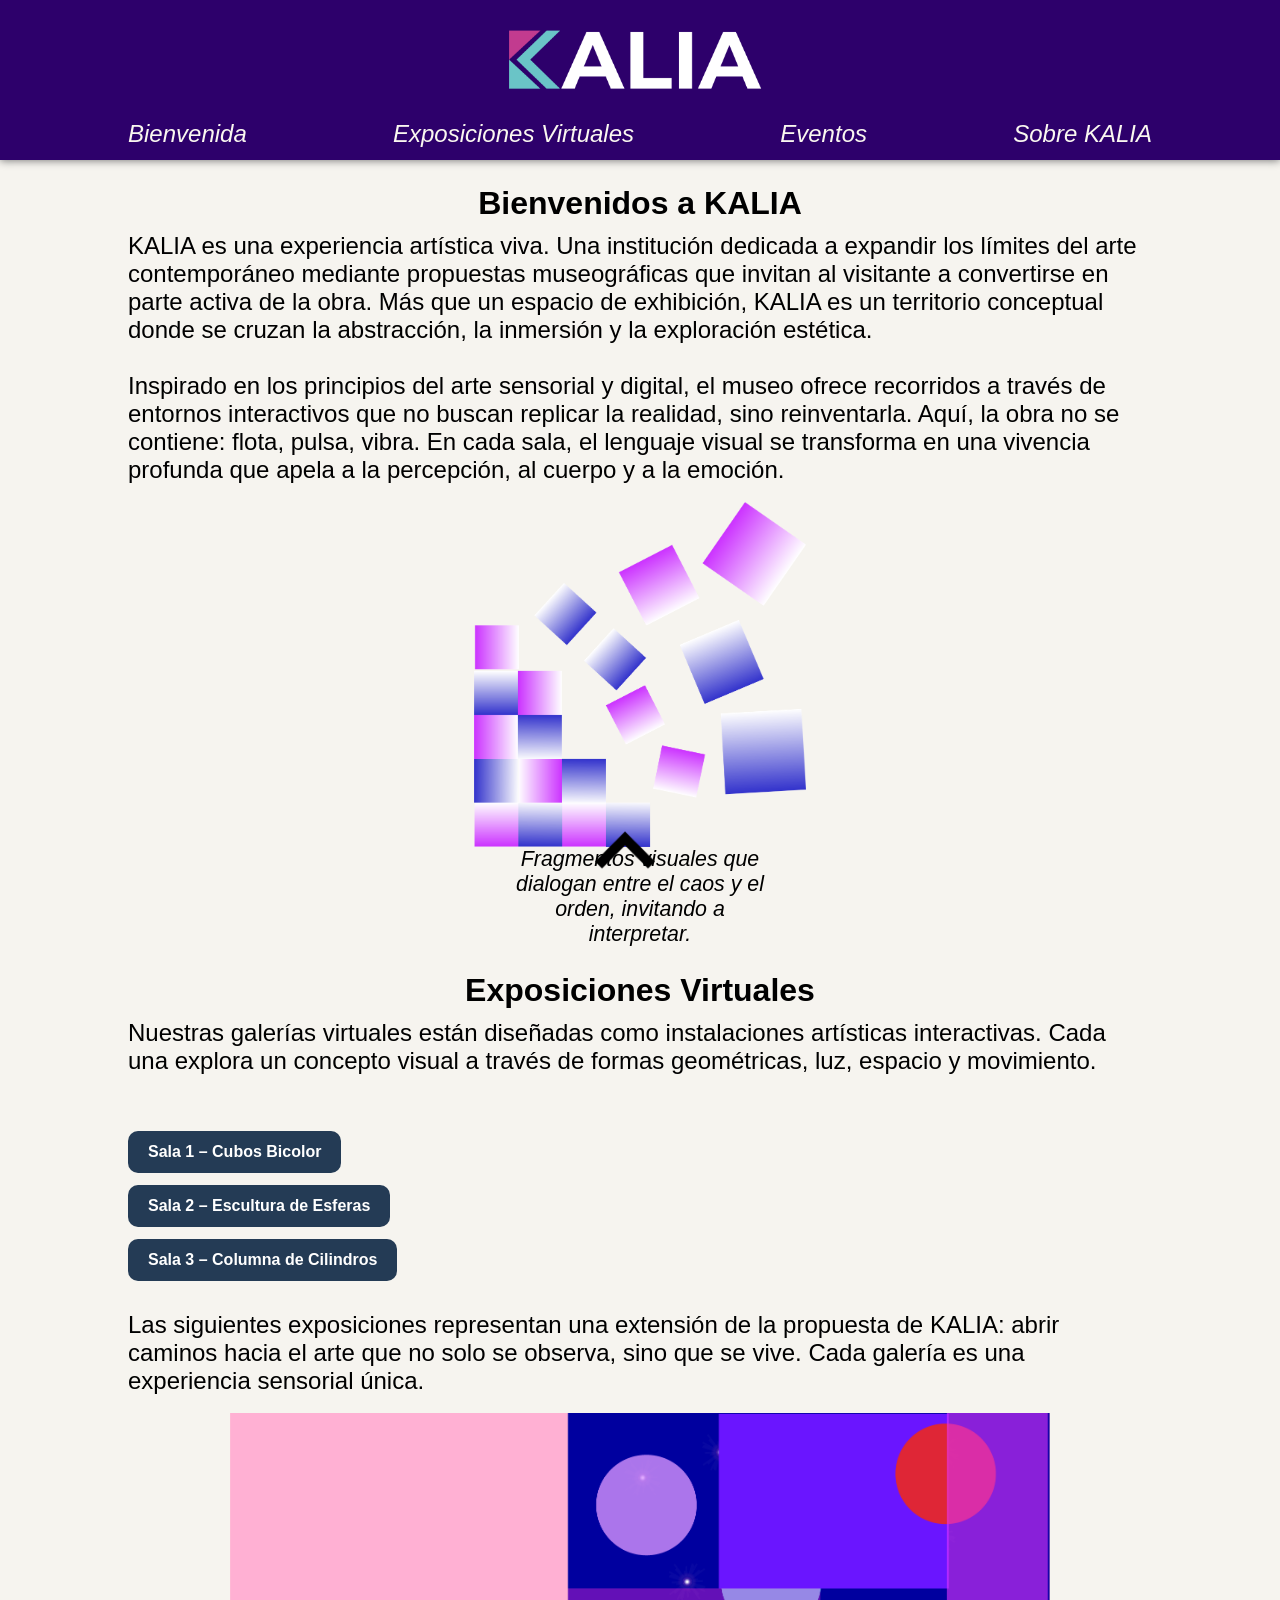
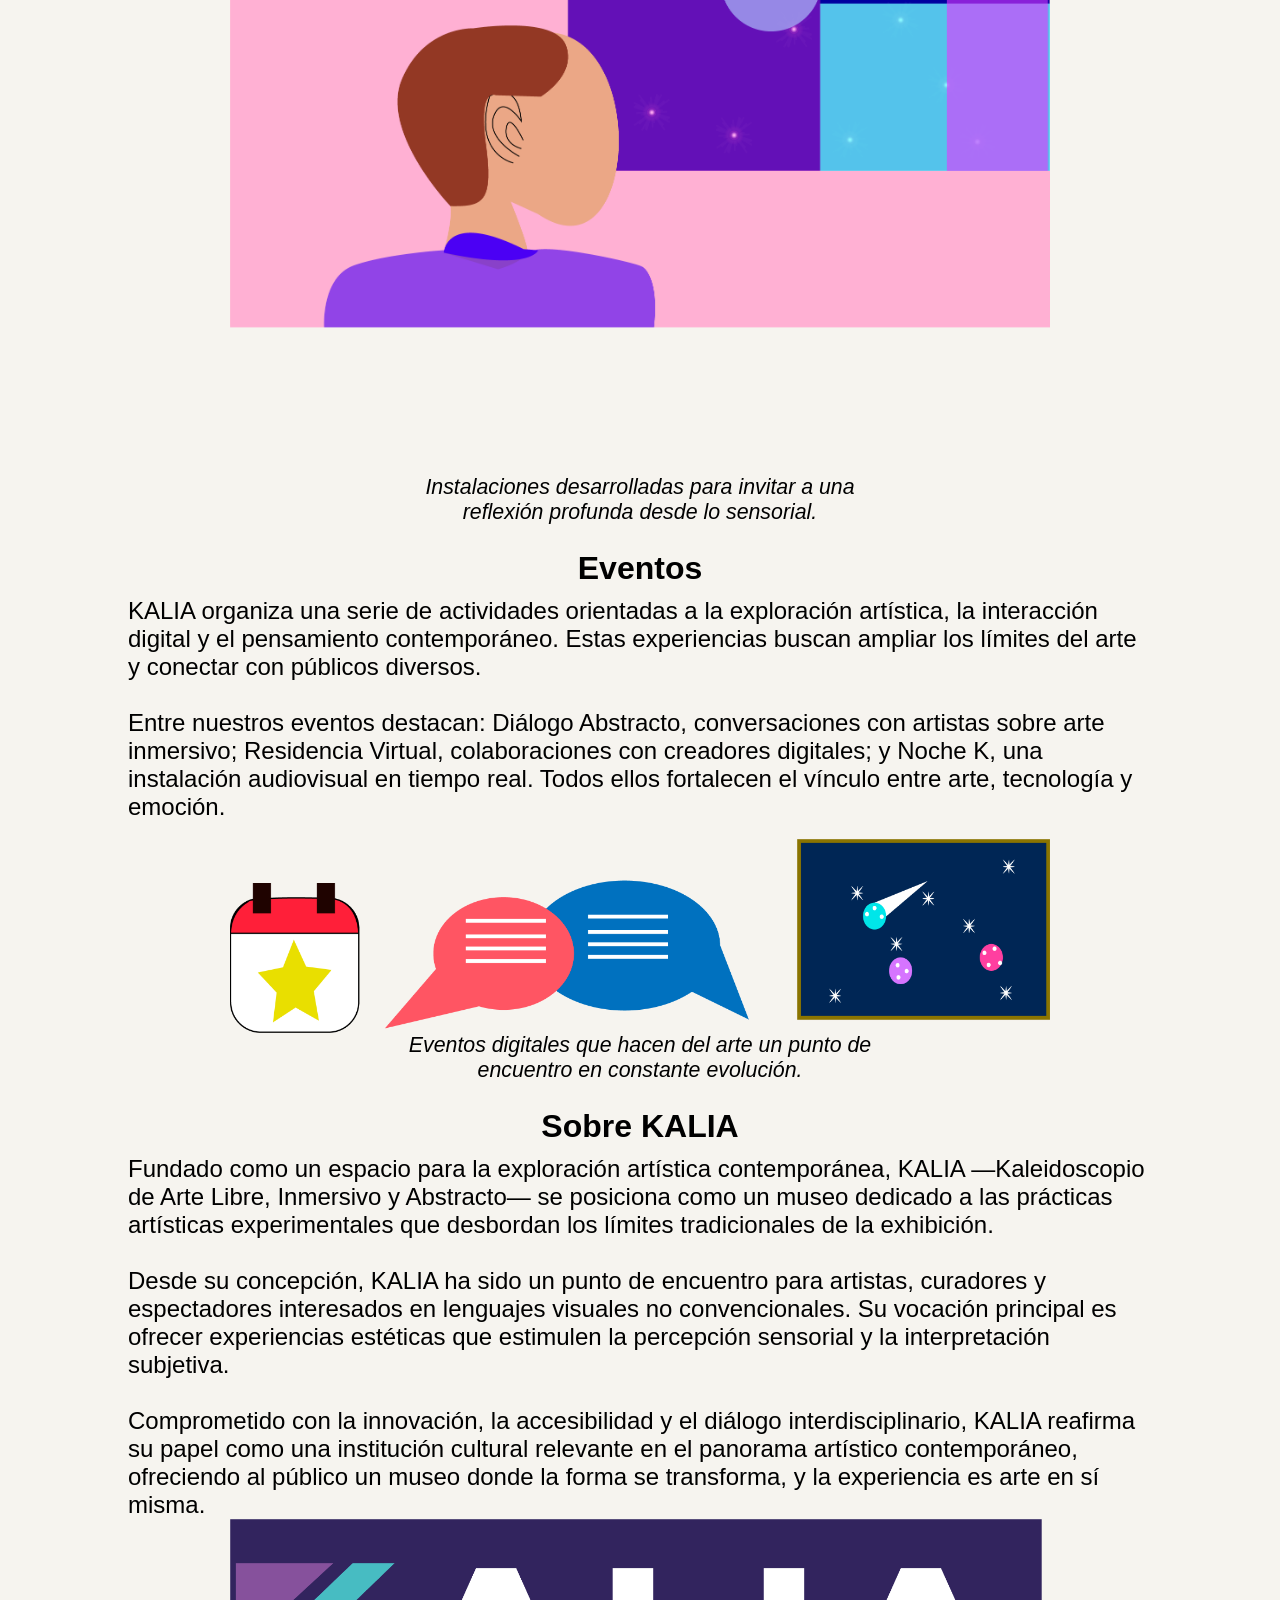
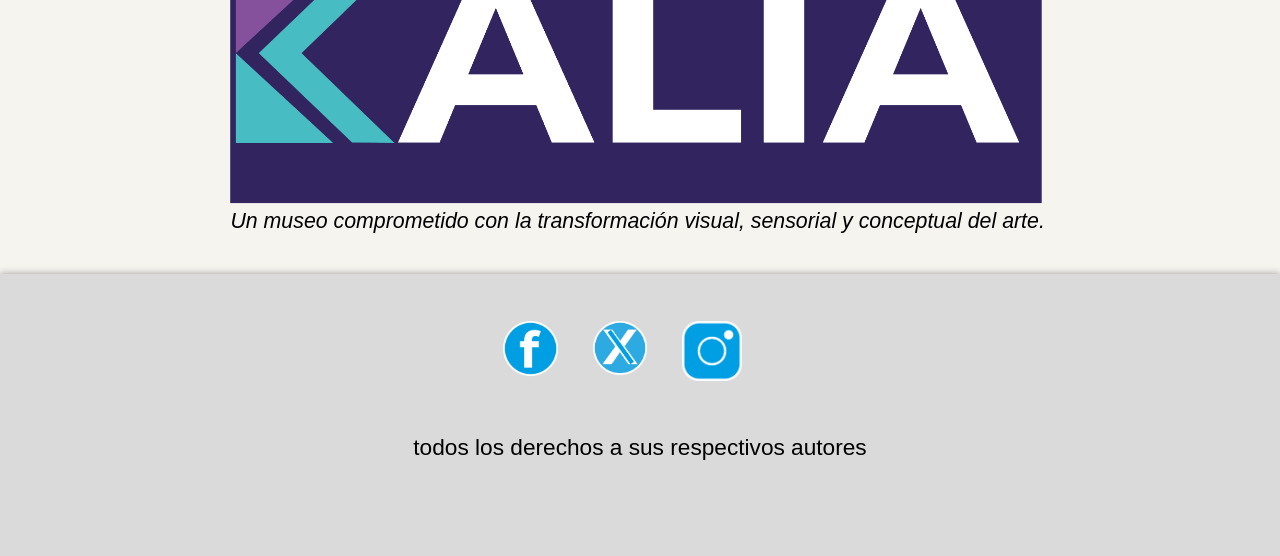
<file: index.html>
<!--comenzamos creando la estrucura basica
de un documento html escribiendo <html y 
teclenado enter para autocompletar, lo que creara
la estructura que se llenara como se menciona a continuación...-->

<!--indica el tipo de docuemnto-->
<!DOCTYPE html> 
<!--dentro de l etiqueta html esta todo el contenido del documento html-->
<html> 
<!------------encabezado de pagina----------->
<!--dentro de la etiqueta head esta el encabezado del documento html-->
<head> 
	<title>KALIA Museo</title> <!--dentro de la etiqueta tittle esta el titulo de la página-->
	<link rel='stylesheet' href='estilos.css'/> <!--dentro de esta etiqueta esta la referencia a la hoja de estilos-->
    <meta name="viewport" content="width=device-width, initial-scale=1.0"/> <!--viewport para trabajar responsive design-->
</head>

<!------------body de pagina----------->  
<!--dentro de la estiqueta body tipicamente esta todo lo que contendra página-->
<body> 
	
	<!--dentro de la estiqueta header esta todo lo que sera el encanbezado de la página, pudiendo colocarse dentro del body o antes del body-->
	<header class='menu-container' id="inicio">

      <div class='identificador'>
        <!----modificar nombre y ruta de la imagen para cambiar el logo por el propio----->
       <img src="imagenes/logo.png">
      </div>

      <div class='ligas-secciones'>
      	<!----modificar nombre de la seccion acorde a la necesidad----->
          <a href="#secc1">Bienvenida</a>
          <a href="#secc2">Exposiciones Virtuales</a>
          <a href="#secc3">Eventos</a>
          <a href="#secc4">Sobre KALIA</a>
        </div>

    </header>

 


	<!--contenedor que agrupa todos los contenedores que tienen los contenidos de cada sección que aprecen entre el encabezado y pie de pagina-->
    <main class="secciones">
    	<!--contenedor para contenidos de cada sección-->
    	<div class='seccion-contenedor' id="secc1">
    		<!--contenedor para el texto de cada sección-->
    		<div class="texto-secc">
    			<!--si se quiere modificar contenido susutituir el texto entre las etiquetas de texto tipo h1-->
		        <h1>Bienvenidos a KALIA</h1>
		        <!--si se quiere modificar contenido susutituir el texto entre las etiquetas de parrafo-->
		        <p>KALIA es una experiencia artística viva. Una institución dedicada a expandir los límites del arte contemporáneo mediante propuestas museográficas que invitan al visitante a convertirse en parte activa de la obra. Más que un espacio de exhibición, KALIA es un territorio conceptual donde se cruzan la abstracción, la inmersión y la exploración estética.</p>
		        <br><!--etiqueta para un brinco de renglón-->
		        <!--si se quiere modificar contenido susutituir el texto entre las etiquetas de parrafo-->
		        <p>Inspirado en los principios del arte sensorial y digital, el museo ofrece recorridos a través de entornos interactivos que no buscan replicar la realidad, sino reinventarla. Aquí, la obra no se contiene: flota, pulsa, vibra. En cada sala, el lenguaje visual se transforma en una vivencia profunda que apela a la percepción, al cuerpo y a la emoción.</p>
		        <br><!--etiqueta para un brinco de renglón-->
    		</div>
    		<!--contenedor para las imagenes de la sección 1, OJO: este tiene un layout para dos imagenes-->
    		<div class="imgs-secc-1">
    			<!--contenedor con las dos imagenes en su version de escritorio-->
    			<div class="par-imgs-escritorio">
    				<!--si se quiere modificar contenido susutituir la imagen a la que referencia la etiqueta img-->
	        		
	        		<img src="imagenes/img1b.png" title="Img 1b">
    			</div>
    			<!--contenedor los dos textos de las dos imagenes en su version de escritorio-->
    			<div class="par-imgs-escritorio">
    				<!--texto para imagen a la izquierda-->
	        		
	        		<!--texto para imagen a la derecha-->
	        		<p>Fragmentos visuales que dialogan entre el caos y el orden, invitando a interpretar.</p>
        		</div>
        		<!--contenedor con las dos imagenes en su version mobile-->
        		<div class="par-imgs-mobile">
    				<!--si se quiere modificar contenido susutituir la imagen a la que referencia la etiqueta img-->
	        		<img src="imagenes/img1a.png" title="Img 1a">
	        		<!--texto para la imagen-->
	        		<p>Explora formas en suspensión que redefinen el espacio físico y emocional del arte.</p>
	        		<!--si se quiere modificar contenido susutituir la imagen a la que referencia la etiqueta img-->
	        		<img src="imagenes/img1b.png" title="Img 1b">
	        		<!--texto para la imagen-->
	        		<p>Fragmentos visuales que dialogan entre el caos y el orden, invitando a interpretar.</p>
    			</div>
    		</div>

    	</div>

    	<!--contenedor para contenidos de cada sección-->
    	<div class='seccion-contenedor' id="secc2">
    		<!--contenedor para el texto de cada sección-->
    		<div class="texto-secc">
    			<!--si se quiere modificar contenido susutituir el texto entre las etiquetas de texto tipo h1-->
		        <h1>Exposiciones Virtuales</h1>
		        <!--si se quiere modificar contenido susutituir el texto entre las etiquetas de parrafo-->
		        <p>Nuestras galerías virtuales están diseñadas como instalaciones artísticas interactivas. Cada una explora un concepto visual a través de formas geométricas, luz, espacio y movimiento.</p>
		        <br><!--etiqueta para un brinco de renglón-->
			<br>
<div class="enlaces-salas">
  <a href="sala1.html" target="_blank" class="boton-sala">Sala 1 – Cubos Bicolor</a>
  <a href="sala2.html" target="_blank" class="boton-sala">Sala 2 – Escultura de Esferas</a>
  <a href="sala3.html" target="_blank" class="boton-sala">Sala 3 – Columna de Cilindros</a>
</div>
		        <!--si se quiere modificar contenido susutituir el texto entre las etiquetas de parrafo-->
		        <p>Las siguientes exposiciones representan una extensión de la propuesta de KALIA: abrir caminos hacia el arte que no solo se observa, sino que se vive. Cada galería es una experiencia sensorial única.</p>
		        <br><!--etiqueta para un brinco de renglón-->
    		</div>
    		<!--contenedor para las imagenes de la sección OJO: este tiene un layout para una imagen-->
    		<div class="contenedor-imagen">
    			<!--si se quiere modificar contenido susutituir la imagen a la que referencia la etiqueta img-->
        		<img  src="imagenes/img2.png" title="Img 2">
        		<!--texto para la imagen-->
        		<p>Instalaciones desarrolladas para invitar a una reflexión profunda desde lo sensorial.</p>
    		</div>

    	</div>

    	<!--contenedor para contenidos de cada sección-->
    	<div class='seccion-contenedor' id="secc3">
    		<!--contenedor para el texto de cada sección-->
    		<div class="texto-secc">
    			<!--si se quiere modificar contenido susutituir el texto entre las etiquetas de texto tipo h1-->
		        <h1>Eventos</h1>
		        <!--si se quiere modificar contenido susutituir el texto entre las etiquetas de parrafo-->
		        <p>KALIA organiza una serie de actividades orientadas a la exploración artística, la interacción digital y el pensamiento contemporáneo. Estas experiencias buscan ampliar los límites del arte y conectar con públicos diversos.</p>
		        <br><!--etiqueta para un brinco de renglón-->
		        <!--si se quiere modificar contenido susutituir el texto entre las etiquetas de parrafo-->
		        <p>Entre nuestros eventos destacan: Diálogo Abstracto, conversaciones con artistas sobre arte inmersivo; Residencia Virtual, colaboraciones con creadores digitales; y Noche K, una instalación audiovisual en tiempo real. Todos ellos fortalecen el vínculo entre arte, tecnología y emoción.</p>
		        <br><!--etiqueta para un brinco de renglón-->
    		</div>
    		<!--contenedor para las imagenes de la sección OJO: este tiene un layout para una imagen-->
    		<div class="contenedor-imagen">
    			<!--si se quiere modificar contenido susutituir la imagen a la que referencia la etiqueta img-->
        		<img  src="imagenes/img3.png" title="Img 3">
        		<!--texto para la imagen-->
        		<p>Eventos digitales que hacen del arte un punto de encuentro en constante evolución.</p>
    		</div>

    	</div>

    	<!--contenedor para contenidos de cada sección-->
    	<div class='seccion-contenedor' id="secc4">
    		<!--contenedor para el texto de cada sección-->
    		<div class="texto-secc">
    			<!--si se quiere modificar contenido susutituir el texto entre las etiquetas de texto tipo h1-->
		        <h1>Sobre KALIA</h1>
		        <!--si se quiere modificar contenido susutituir el texto entre las etiquetas de parrafo-->
		        <p>Fundado como un espacio para la exploración artística contemporánea, KALIA —Kaleidoscopio de Arte Libre, Inmersivo y Abstracto— se posiciona como un museo dedicado a las prácticas artísticas experimentales que desbordan los límites tradicionales de la exhibición.</p>
		        <br><!--etiqueta para un brinco de renglón-->
		        <!--si se quiere modificar contenido susutituir el texto entre las etiquetas de parrafo-->
		        <p>Desde su concepción, KALIA ha sido un punto de encuentro para artistas, curadores y espectadores interesados en lenguajes visuales no convencionales. Su vocación principal es ofrecer experiencias estéticas que estimulen la percepción sensorial y la interpretación subjetiva.</p>
		        <br><!--etiqueta para un brinco de renglón-->
		        <!--si se quiere modificar contenido susutituir el texto entre las etiquetas de parrafo-->
		        <p>Comprometido con la innovación, la accesibilidad y el diálogo interdisciplinario, KALIA reafirma su papel como una institución cultural relevante en el panorama artístico contemporáneo, ofreciendo al público un museo donde la forma se transforma, y la experiencia es arte en sí misma.</p>
    		</div>
    		<!--contenedor para las imagenes de la sección OJO: este tiene un layout para una imagen-->
    		<div class="contenedor-imagen-secc4">
    			<!--si se quiere modificar contenido susutituir la imagen a la que referencia la etiqueta img-->
        		<img  src="imagenes/img4.png" title="Img 4">
        		<!--texto para la imagen-->
        		<p>Un museo comprometido con la transformación visual, sensorial y conceptual del arte.</p>
    		</div>

    	</div>

    </main>

    <!------------pie de pagina----------->
    <!--dentro de la etiqueta footer esta todo lo que sera el pie de página, pudiendo colocarse dentro del body o despues del body-->
	<footer>
	   
	    <div class='footer-item'>
	      <!----modificar el href para que dirija una pagina especifica de facebook----->
	      <a href="https://www.facebook.com/">
	      	<img src="imagenes/fbk.png" title="Facebook">
	      </a>
	      <!----modificar el href para que dirija una pagina especifica de twitter----->
	      <a href="https://twitter.com/">
	      	<img src="imagenes/twt.png" title="Twitter">
	      </a>
	      <!----modificar el href para que dirija una pagina especifica de instagram----->
	      <a href="http://instagram.com/">
	      	<img src="imagenes/inst.png" title="Instagram">
	      </a>
	    </div>

	    <div class="copyright">
	    	<!----modificarlo con datos o mensaje propio----->
	      <p style="">todos los derechos a sus respectivos autores</p>
	    </div>
	    
	  </footer>
	<!------------------------------------>

	<!---------enlace que regresa al inicio de la pagina--------->
	<!--dentro de la etiqueta "a" de tipo enlace esta la imagen que actua como icono que regresa al inicio de la página-->
	    <a class="ir-arriba" title="Volver arriba" href="#inicio">
	    	<!--si se quiere modificar contenido susutituir la imagen a la que referencia la etiqueta img-->
	      	<img src="imagenes/flecha-arriba.png">
	    </a>

</body>

</html>
</file>
<file: estilos.css>
/********************************/
/*estilos generales de la página*/
/********************************/
* { /*reseteo todos los elementos para que por default tengan 
	un margen 0 y padding 0 y un modelo de caja tipo border-box*/
   margin: 0;
   padding: 0;
   box-sizing: border-box;
   font-family: 'Open Sans', sans-serif; /*especifico el nombre y familia de la tipografia a usar*/
   <link href="https://fonts.googleapis.com/css2?family=Montserrat:wght@400;700&display=swap" rel="stylesheet">

}
html {background-color: #F6F4EF;
  scroll-behavior: smooth; /*para desplazarse "scrolear" suavemente dentro de la página al presionar un enlace*/
}
/***************************************************/


/**********************************/
/*estilos para header de la página*/
/**********************************/
header {/*caracteristicas elementos dentro del header de la pagina*/
	font-size: 24px; /*tamaño de las fuentes que aprecen en el header*/
  	background-color: #2D006B;  /*color fondo encabezado*/
    height: 160px;  /* altura del encabezado, equivale a 5.5em*/
    padding-left: 10%; /*hago un espacio a la izquierda al interior del contenedor header de 10% del ancho del viewport*/
    padding-right: 10%; /*hago un espacio a la derecha al interior del contenedor header de 10% del ancho del viewport*/
  	box-shadow: 0px 1px 8px grey; /*efecto de material con sombreado sobre el fondo*/
    transition: 100ms; /*para la transicion con media queries diseño responsivo*/
}
@media screen and (max-width: 700px) {
header {
	height: 290px;  /* altura del encabezado, equivale a 5.5em*/
	}
}
.menu-container {/*caracteristicas elementos en contenedor con la clase menu-container*/
  	display: flex; /*tipo de layout felxbox*/
  	flex-direction: column; /*rederizara/dibujara los items/elementos hijos en el layout 
  	como una columna, un contenedor o un item sobre el otro */
}
.identificador {/*caracteristicas elementos en contenedor con la clase identificador*/
  	/*border: 5px solid #222;  /* For debugging */
  	width: 100%; /*ancho que tendra el contenedor con clase menu*/
  	display: flex; /*sera un elemento/item de tipo flex*/
  	justify-content: center; /*defino la alineación horizontal de los items hijos al centro*/
}
.identificador img{/*caracteristicas imagen identificadora dentro del contenedor con clase identificador*/
	margin-top: 20px; /*un margen arriba de 15 px*/
    height: 90px; /*ancho que tendra la imagen identificadora*/
}
.ligas-secciones{/*caracteristicas elementos en contenedor con la clase secciones*/
	/*border: 5px solid #555;  /* For debugging */
	width: 100%; /*ancho que tendra el contenedor con clase menu*/
	display: flex; /*sera un elemento/item de tipo flex*/
	justify-content: space-between; /*defino la alineación horizontal de los items hijos diciendo
	cuando hay mas de uno distribuya el esapcio restante entre los espacios de cada elemento/item*/
}
.ligas-secciones a{/*caracteristicas elementos tipo enlace dentro del contenedor con clase secciones*/
	color: #FAF7F0; /*color que tendran las fuentes de los enlaces*/
	text-decoration: none; /*le quito decoraciones a los enlaces, saeln sin subrayar ahora*/
  	font-weight: 400; /*tipo de letra bold*/
  	font-style: italic;
  	font-family: 'Montserrat', sans-serif; /* tipo de letra Montserrat */
 	margin-top: 10px;
 	transition: 50ms; /*para la transicion con media queries diseño responsivo*/
}
.ligas-secciones a:hover{
  transform: scale(1.03);
  transition: 50ms;
}
/**media query cuando ancho es menor o igual a 700px**/
@media screen and (max-width: 700px) {
  .ligas-secciones {
    flex-direction: column;
    text-align: center;
    }
 }
/***************************************************/







/********************************/
/*estilos para body de la página*/
/********************************/
.secciones {/*caracteristicas elementos en contenedor con la clase menu-container*/
  	display: flex; /*tipo de layout felxbox*/
  	flex-direction: column; /*rederizara/dibujara los items/elementos hijos en el layout 
  	como una columna, un contenedor o un item sobre el otro */
  	padding-left: 10%; /*hago un espacio a la izquierda al interior del contenedor header de 10% del ancho del viewport*/
    padding-right: 10%; /*hago un espacio a la derecha al interior del contenedor header de 10% del ancho del viewport*/
}
.texto-secc {
	display: flex; /*sera un elemento/item de tipo flex*/
	flex-direction: column; /*rederizara/dibujara los items/elementos hijos en el layout 
  	como una columna, un contenedor o un item sobre el otro */
}
.texto-secc h1{
	display: flex; /*sera un elemento/item de tipo flex*/
	justify-content: center; /*defino la alineación horizontal de los items hijos al centro*/
	margin-top: 25px;
}
.texto-secc p{
	font-size: 18pt;
	display: flex; /*sera un elemento/item de tipo flex*/
	margin-top: 10px;
}
.contenedor-imagen {
  	display: flex; /*sera un elemento/item de tipo flex*/
  	flex-direction: column;
  	align-items: center;
}
.imgs-secc-1{
	display: flex; /*sera un elemento/item de tipo flex*/
  	flex-direction: column;
  	align-items: center; 
}
.par-imgs-escritorio{/*caracteristicas elementos en contenedor con la clase secciones*/
	/*border: 5px solid #555;  /* For debugging */
	width: 65%; /*ancho que tendra el contenedor con clase menu*/
	display: flex; /*sera un elemento/item de tipo flex*/
	justify-content: space-around; /*defino la alineación horizontal de los items hijos diciendo
	cuando hay mas de uno distribuya el esapcio restante entre los espacios de cada elemento/item*/
}
.par-imgs-escritorio img{
	width: 50%;
	display: flex; /*sera un elemento/item de tipo flex*/
}
.par-imgs-escritorio img:hover{
  transform: scale(1.03);
  transition: 200ms;
}
.par-imgs-escritorio p{
	width: 40%;
	font-size: 16pt;
	font-style: italic;
	text-align: center;
	display: flex; /*sera un elemento/item de tipo flex*/
}
.par-imgs-mobile{/*caracteristicas elementos en contenedor con la clase secciones*/
	display: none;
}
.par-imgs-mobile img{
	display: none;
}
.par-imgs-mobile p{
	display: none;
}
/**media query cuando ancho es menor o igual a 700px**/
@media screen and (max-width: 700px) {
	.texto-secc p{
		font-size: 14pt;
	}
	.par-imgs-escritorio{/*caracteristicas elementos en contenedor con la clase secciones*/
		display: none;
	}
	.par-imgs-escritorio img{
		display: none;
	}
	.par-imgs-escritorio img:hover{
	 	display: none;
	}
	.par-imgs-escritorio p{
		display: none;
	}
	.par-imgs-mobile{/*caracteristicas elementos en contenedor con la clase secciones*/
		/*border: 5px solid #555;  /* For debugging */
		width: 100%; /*ancho que tendra el contenedor con clase menu*/
  		display: flex; /*sera un elemento/item de tipo flex*/
  		flex-direction: column;
  		align-items: center; 
	}
	.par-imgs-mobile img{
		width: 100%;
		transition: 200ms;
		display: flex; /*sera un elemento/item de tipo flex*/
	}
	.par-imgs-mobile img:hover{
	 	transform: scale(1.03);
  		transition: 200ms;
	}
	.par-imgs-mobile p{
		width: 100%;
		font-size: 12pt;
		font-style: italic;
		text-align: center;
		display: flex; /*sera un elemento/item de tipo flex*/
	}
 }
.contenedor-imagen img{
	display: flex; /*sera un elemento/item de tipo flex*/
	width: 80%;
	transition: 200ms;
}
.contenedor-imagen img:hover{
  transform: scale(1.03);
  transition: 200ms;
}
.contenedor-imagen p{
	width: 50%;
	text-align: center;
	font-size: 16pt;
	font-style: italic;
	display: flex; /*sera un elemento/item de tipo flex*/
}
/**media query cuando ancho es menor o igual a 700px**/
@media screen and (max-width: 700px){
	.contenedor-imagen img{
		width: 100%;
		transition: 200ms;
	}
	.contenedor-imagen p{
		width: 100%;
		font-size: 12pt;
	}
}
.contenedor-imagen-secc4{
	display: flex; /*sera un elemento/item de tipo flex*/
  	flex-direction: column;
  	align-items: center;
}
.contenedor-imagen-secc4 p{
	width: 80%;
	text-align: center;
	font-style: italic;
	font-size: 16pt;
	display: flex; /*sera un elemento/item de tipo flex*/
}
.contenedor-imagen-secc4 img{
	display: flex; /*sera un elemento/item de tipo flex*/
	width: 80%;
	transition: 200ms;
}
.contenedor-imagen-secc4 img:hover{
  transform: scale(1.03);
  transition: 200ms;
}
/**media query cuando ancho es menor o igual a 700px**/
@media screen and (max-width: 700px){
	.contenedor-imagen-secc4 p{
		width: 100%;
		font-size: 12pt;
	}
	.contenedor-imagen-secc4 img{
		display: flex; /*sera un elemento/item de tipo flex*/
		width: 100%;
		transition: 200ms;
	}
}
/***************************************************/






/**********************************/
/*estilos para footer de la página*/
/**********************************/
footer {
  	background-color: #DADADA;/*color fondo pie de pagina*/
  	margin-top: 40px;
  	box-shadow: 0px 1px 8px grey;
  	display: flex; /*sera un elemento/item de tipo flex*/
  	flex-direction: column;
  	align-items: center; 
}
.footer-item{
	margin-top: 47px;
	width: 100%;
  	display: flex; /*sera un elemento/item de tipo flex*/
  	justify-content: center; /*defino la alineación horizontal de los items hijos al centro*/
}
.footer-item img{
	height: 60px;
	margin-right: 35px;
}
.copyright{
	font-size: 17pt;
	text-align: center;
	margin-top: 49px;
	margin-bottom: 95px;
}
/**media query cuando ancho es menor o igual a 700px**/
@media screen and (max-width: 700px){
	.footer-item{
  		flex-direction: column;
  		align-items: center; 
	}
	.footer-item img{
		height: 50px;
		margin-top: 35px;
		margin-right: 0px;
	}
	.copyright{
		font-size: 12pt;
	}
}
/***************************************************/





/*********************************/
/*estilos para icono hacia arriba*/
/*********************************/
.ir-arriba {
  	display: flex; /*sera un elemento/item de tipo flex*/
  	flex-direction: column;
  	align-items: center; 
}
.ir-arriba img{
  	height: 60px;
  	padding-right: 30px;
  	text-decoration: none;
  	cursor:pointer;
  	position:fixed;
 	bottom:20px;
}
.enlaces-salas {
  display: flex;
  flex-direction: column;
  gap: 12px;
  margin: 20px 0;
  align-items: start;
}

.boton-sala {
  background-color: #243B55;
  color: white;
  padding: 12px 20px;
  border-radius: 10px;
  font-weight: bold;
  text-decoration: none;
  font-size: 16px;
  transition: background-color 0.3s ease;
  width: fit-content;
}

.boton-sala:hover {
  background-color: #C1442E;
}
	/**media query cuando ancho es menor o igual a 700px**/
@media screen and (max-width: 700px){
	.ir-arriba img{
		height: 50px;
  		padding-right: 0px;
	}
}
.ir-arriba img:hover{
	transform: scale(1.1);
  	transition: 100ms;	
}
/***************************************************/
</file>
